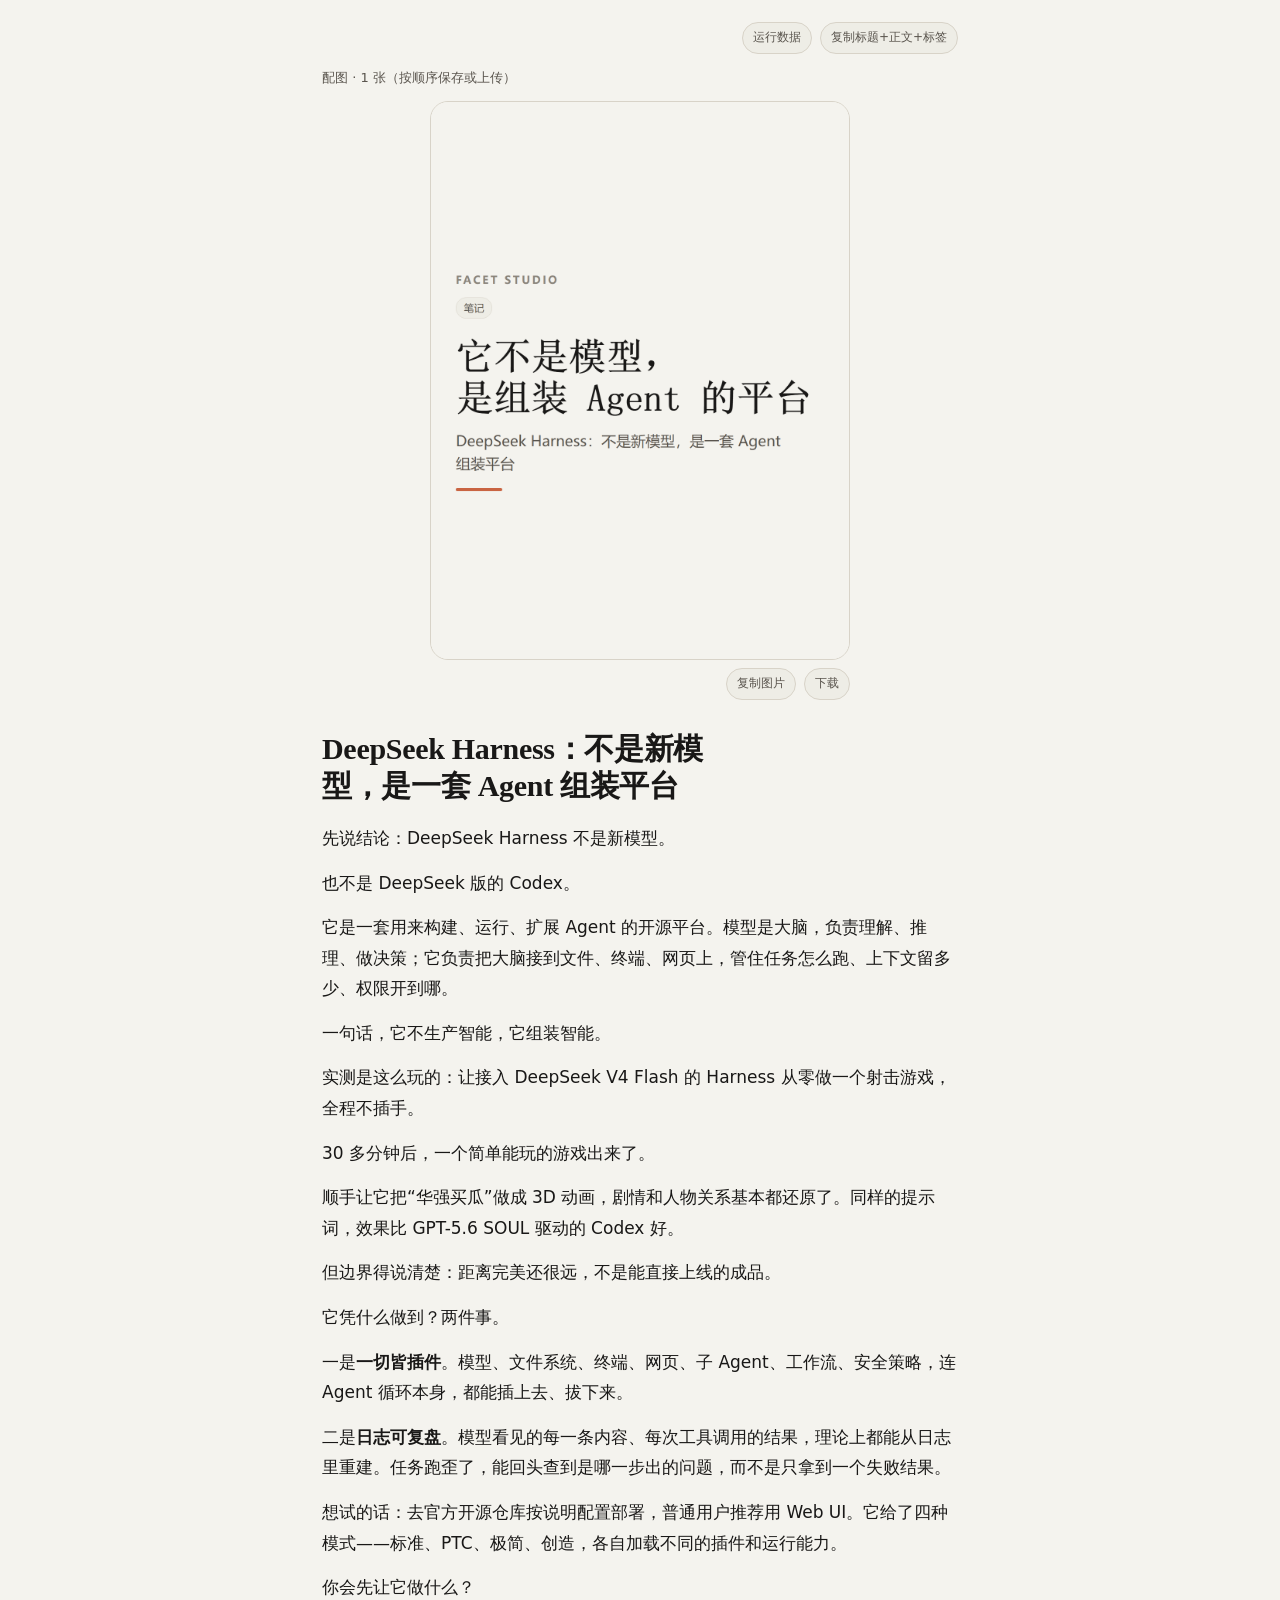
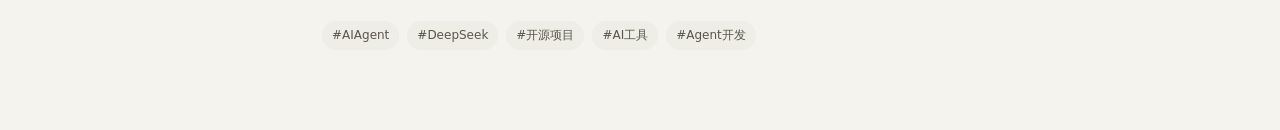
<file: examples/demo/reader.html>
<!doctype html>
<html lang="zh-CN">
<head>
<meta charset="utf-8">
<meta name="viewport" content="width=device-width, initial-scale=1">
<title>DeepSeek Harness：不是新模型，是一套 Agent 组装平台</title>
<style>
:root{--bg:#f4f3ee;--ink:#191817;--muted:#5a554e;--line:#d8d3c8;--accent:#c96442}
*{box-sizing:border-box}body{margin:0;background:var(--bg);color:var(--ink);
font-family:system-ui,"Segoe UI","Microsoft YaHei","PingFang SC",sans-serif;line-height:1.8}
main{max-width:680px;margin:0 auto;padding:22px 22px 80px}
.cards{margin:0 0 30px}
.cards-head{font-size:13px;color:var(--muted);margin:0 0 12px}
.reader-actions{display:flex;justify-content:flex-end;gap:8px;margin:0 0 12px}
.reader-actions button,.reader-actions .trace-link,.card-actions button,.card-actions a{font:inherit;font-size:12px;color:var(--muted);
background:#eeede6;border:1px solid var(--line);border-radius:999px;padding:4px 10px;cursor:pointer;
text-decoration:none}
.card-list{display:flex;flex-direction:column;gap:16px;align-items:center}
.card{margin:0;width:min(100%,420px)}
.card-actions{display:flex;justify-content:flex-end;gap:8px;margin-top:8px}
.card img{width:100%;height:auto;display:block;border-radius:18px;border:1px solid var(--line);background:#fff}
.card.fallback .card-box{width:100%;aspect-ratio:3/4;background:#fff;border:1px solid var(--line);
border-radius:18px;display:flex;align-items:center;justify-content:center;overflow:hidden}
.card.fallback .card-box img{width:auto;height:auto;max-width:100%;max-height:100%;
object-fit:contain;border:0;border-radius:0}
.card.fallback figcaption{font-size:12px;color:var(--muted);margin-top:6px;line-height:1.45}
.card.fallback.text-only .card-box{background:linear-gradient(155deg,#221e1a 0%,#3b332a 55%,#2a241f 100%);
color:#fff;display:flex;flex-direction:column;align-items:center;justify-content:center;text-align:center;padding:34px 28px}
.cover-kicker{font-size:10px;letter-spacing:.2em;color:#d8b9a8;margin:0 0 18px}
.cover-text{font-family:"Noto Serif SC","Source Han Serif SC","Songti SC",SimSun,Georgia,serif;
font-size:25px;line-height:1.4;font-weight:600;text-wrap:balance}
.cover-rule{width:44px;height:3px;background:#c96442;border-radius:2px;margin:22px auto 0}
h1{font-family:"Noto Serif SC","Source Han Serif SC","Songti SC",SimSun,Georgia,serif;
font-size:30px;line-height:1.25;letter-spacing:-.01em;margin:0 0 18px;text-wrap:balance}
p{font-size:17px;margin:0 0 14px}strong{font-weight:700}
.tags{margin-top:18px;display:flex;gap:8px;flex-wrap:wrap}
.tag{background:#eeede6;color:var(--muted);border-radius:999px;padding:4px 10px;font-size:12px}
hr{border:0;border-top:1px solid var(--line);margin:28px 0}
a{color:var(--accent)}
</style>
</head>
<body>
<main class="content">
<div class="reader-actions"><a class="trace-link" href="../../20261109T131911Z_BV1brgs6mE7a_xiaohongshu_note">运行数据</a><button id="copy-note-btn" type="button">复制标题+正文+标签</button></div>
<section class="cards"><div class="cards-head">配图 · 1 张（按顺序保存或上传）</div><div class="card-list"><figure class="card"><img src="xhs_export/01_cover.png" alt=""><div class="card-actions"><button type="button" class="copy-image-btn" data-src="xhs_export/01_cover.png">复制图片</button><a class="download-link" href="xhs_export/01_cover.png" download>下载</a></div></figure></div></section>
<div id="note-text">
<h1>DeepSeek Harness：不是新模型，是一套 Agent 组装平台</h1>
<p>先说结论：DeepSeek Harness 不是新模型。</p>
<p>也不是 DeepSeek 版的 Codex。</p>
<p>它是一套用来构建、运行、扩展 Agent 的开源平台。模型是大脑，负责理解、推理、做决策；它负责把大脑接到文件、终端、网页上，管住任务怎么跑、上下文留多少、权限开到哪。</p>
<p>一句话，它不生产智能，它组装智能。</p>
<p>实测是这么玩的：让接入 DeepSeek V4 Flash 的 Harness 从零做一个射击游戏，全程不插手。</p>
<p>30 多分钟后，一个简单能玩的游戏出来了。</p>
<p>顺手让它把“华强买瓜”做成 3D 动画，剧情和人物关系基本都还原了。同样的提示词，效果比 GPT-5.6 SOUL 驱动的 Codex 好。</p>
<p>但边界得说清楚：距离完美还很远，不是能直接上线的成品。</p>
<p>它凭什么做到？两件事。</p>
<p>一是<strong>一切皆插件</strong>。模型、文件系统、终端、网页、子 Agent、工作流、安全策略，连 Agent 循环本身，都能插上去、拔下来。</p>
<p>二是<strong>日志可复盘</strong>。模型看见的每一条内容、每次工具调用的结果，理论上都能从日志里重建。任务跑歪了，能回头查到是哪一步出的问题，而不是只拿到一个失败结果。</p>
<p>想试的话：去官方开源仓库按说明配置部署，普通用户推荐用 Web UI。它给了四种模式——标准、PTC、极简、创造，各自加载不同的插件和运行能力。</p>
<p>你会先让它做什么？</p>

<div class="tags"><span class="tag">#AIAgent</span><span class="tag">#DeepSeek</span><span class="tag">#开源项目</span><span class="tag">#AI工具</span><span class="tag">#Agent开发</span></div>
</div>
</main>

<script>
async function copyImage(src) {
  try {
    if (!navigator.clipboard || !window.ClipboardItem) {
      throw new Error('当前浏览器不支持复制图片');
    }
    const resp = await fetch(src, {cache: 'no-store'});
    if (!resp.ok) throw new Error('HTTP ' + resp.status);
    let blob = await resp.blob();
    if (blob.type !== 'image/png') {
      const bitmap = await createImageBitmap(blob);
      const canvas = document.createElement('canvas');
      canvas.width = bitmap.width;
      canvas.height = bitmap.height;
      canvas.getContext('2d').drawImage(bitmap, 0, 0);
      blob = await new Promise((resolve) => canvas.toBlob(resolve, 'image/png'));
    }
    await navigator.clipboard.write([new ClipboardItem({'image/png': blob})]);
    alert('图片已复制，可粘贴到手机传输助手或编辑器');
  } catch (err) {
    alert('复制失败：' + err);
  }
}
function bindCopyButtons() {
  document.querySelectorAll('.copy-image-btn').forEach((btn) => {
    if (btn.dataset.bound) return;
    btn.dataset.bound = '1';
    btn.addEventListener('click', () => copyImage(btn.dataset.src));
  });
}
bindCopyButtons();
</script>


<script>
document.getElementById('copy-note-btn').addEventListener('click', async () => {
  const text = document.getElementById('note-text').innerText.trim();
  try {
    await navigator.clipboard.writeText(text);
    alert('已复制标题、正文和标签');
  } catch (err) {
    alert('复制失败：' + err);
  }
});
</script>

</body></html>
</file>
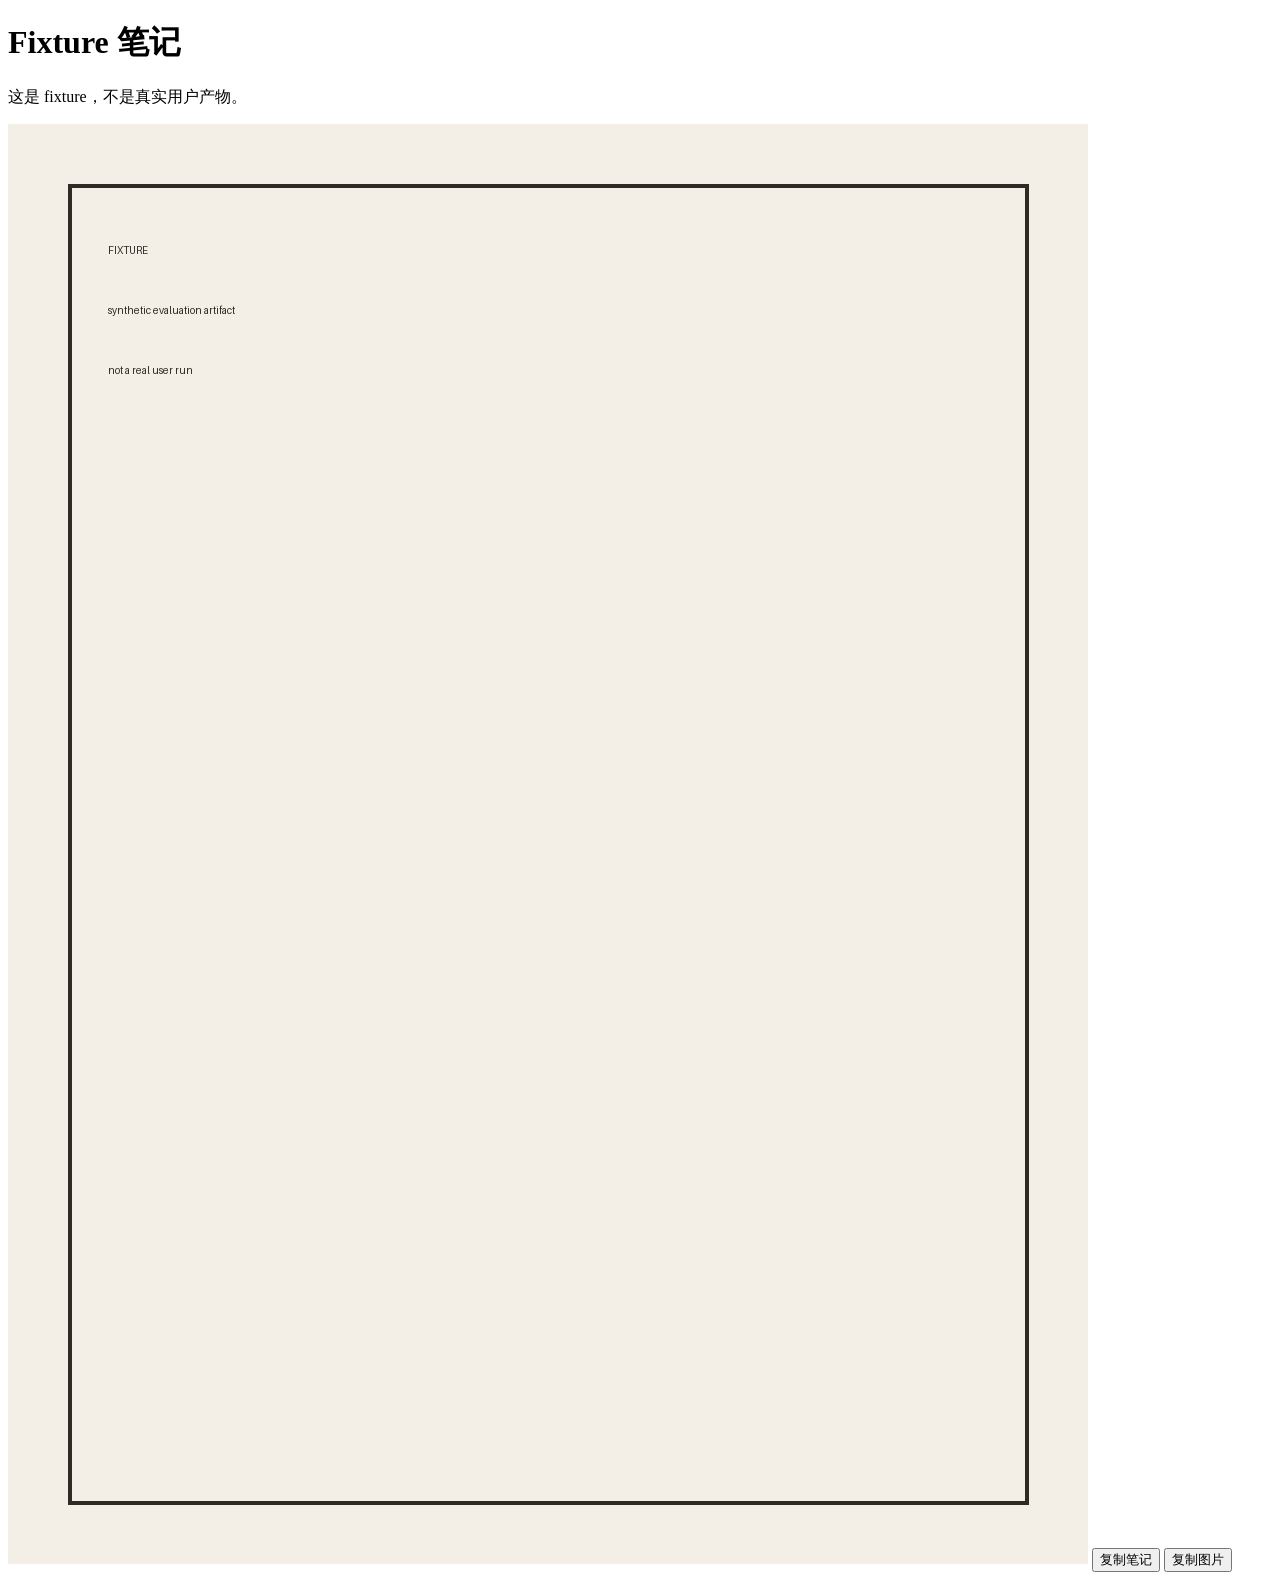
<file: evals/product_v1/fixtures/runs_root/product_v1/fixture_xhs_20261109/xiaohongshu_note/reader.html>
<!doctype html>
<html lang="zh-CN"><head><meta charset="utf-8"><title>Fixture note</title></head>
<body>
<main>
  <h1>Fixture 笔记</h1>
  <p>这是 fixture，不是真实用户产物。</p>
  <img src="xhs_export/01_cover.png" alt="fixture cover">
  <button id="copy-note-btn">复制笔记</button>
  <button class="copy-image-btn">复制图片</button>
</main>
</body></html>
</file>
